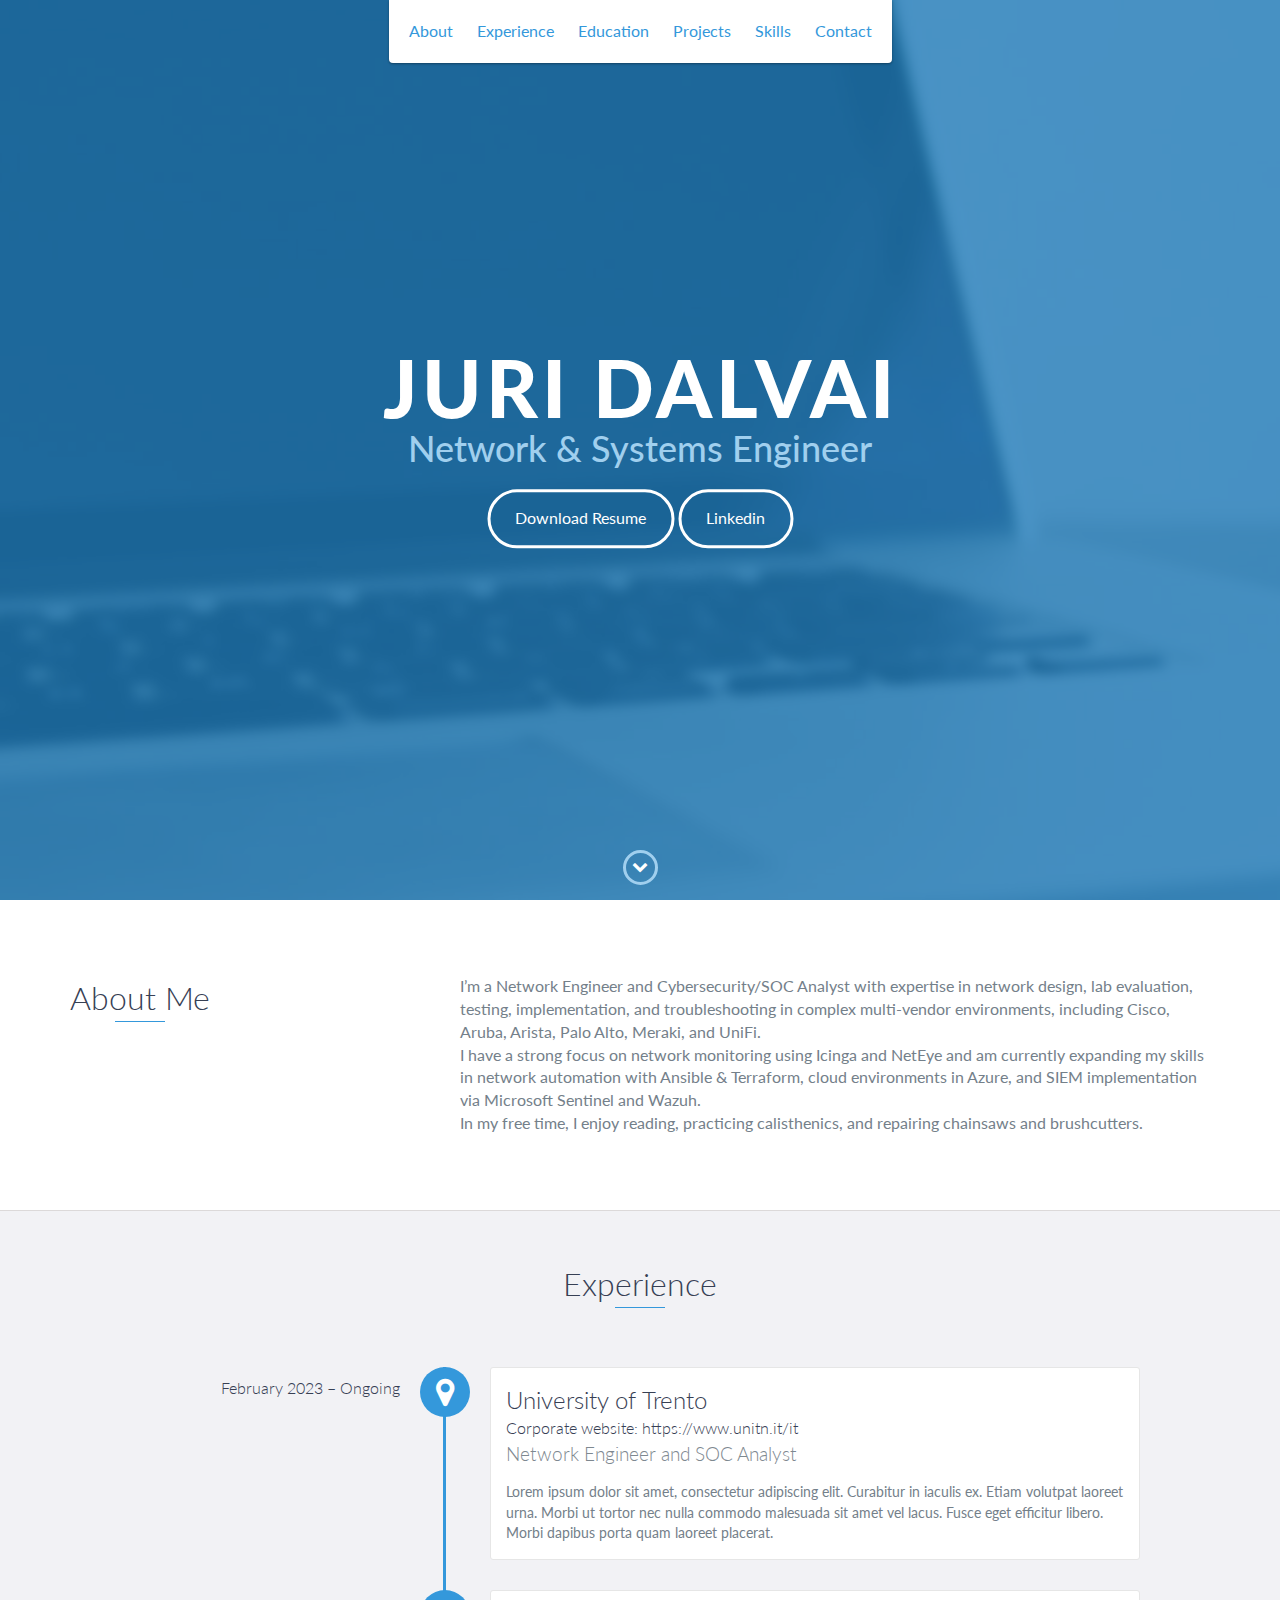
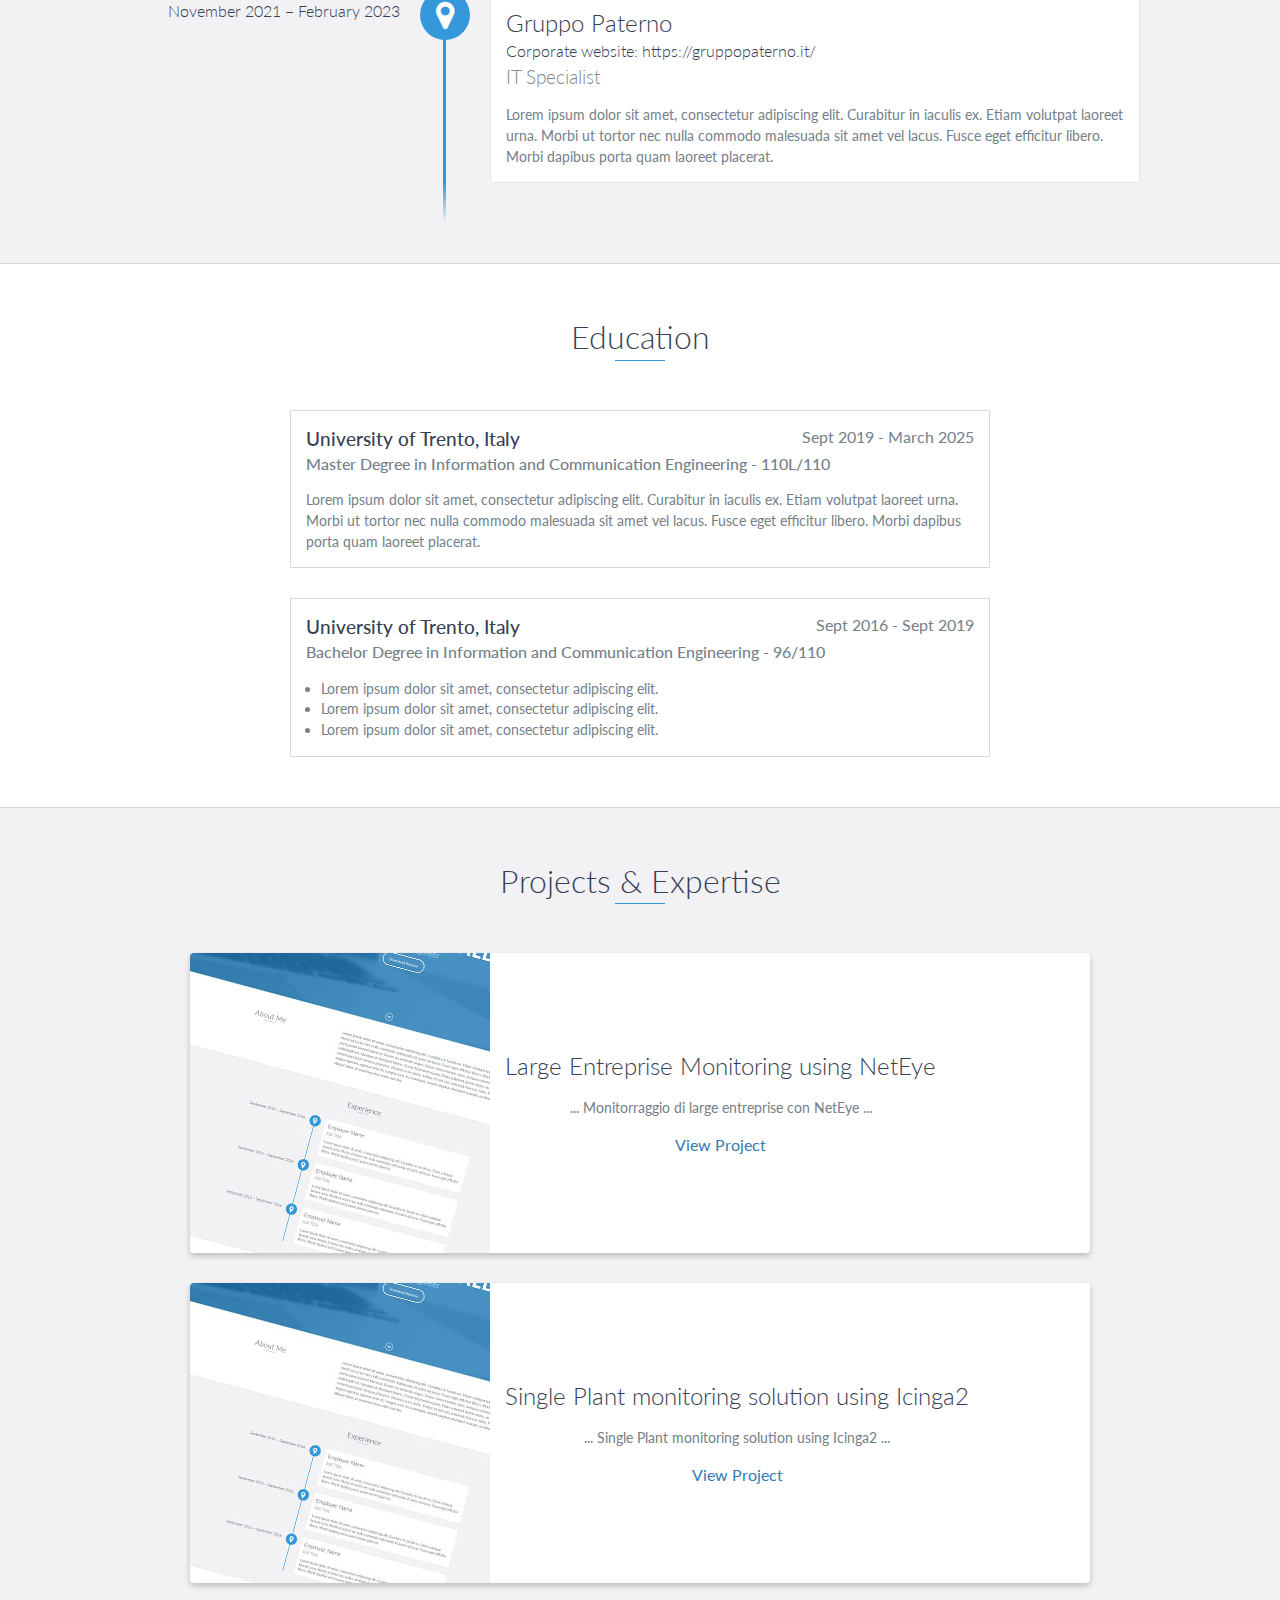
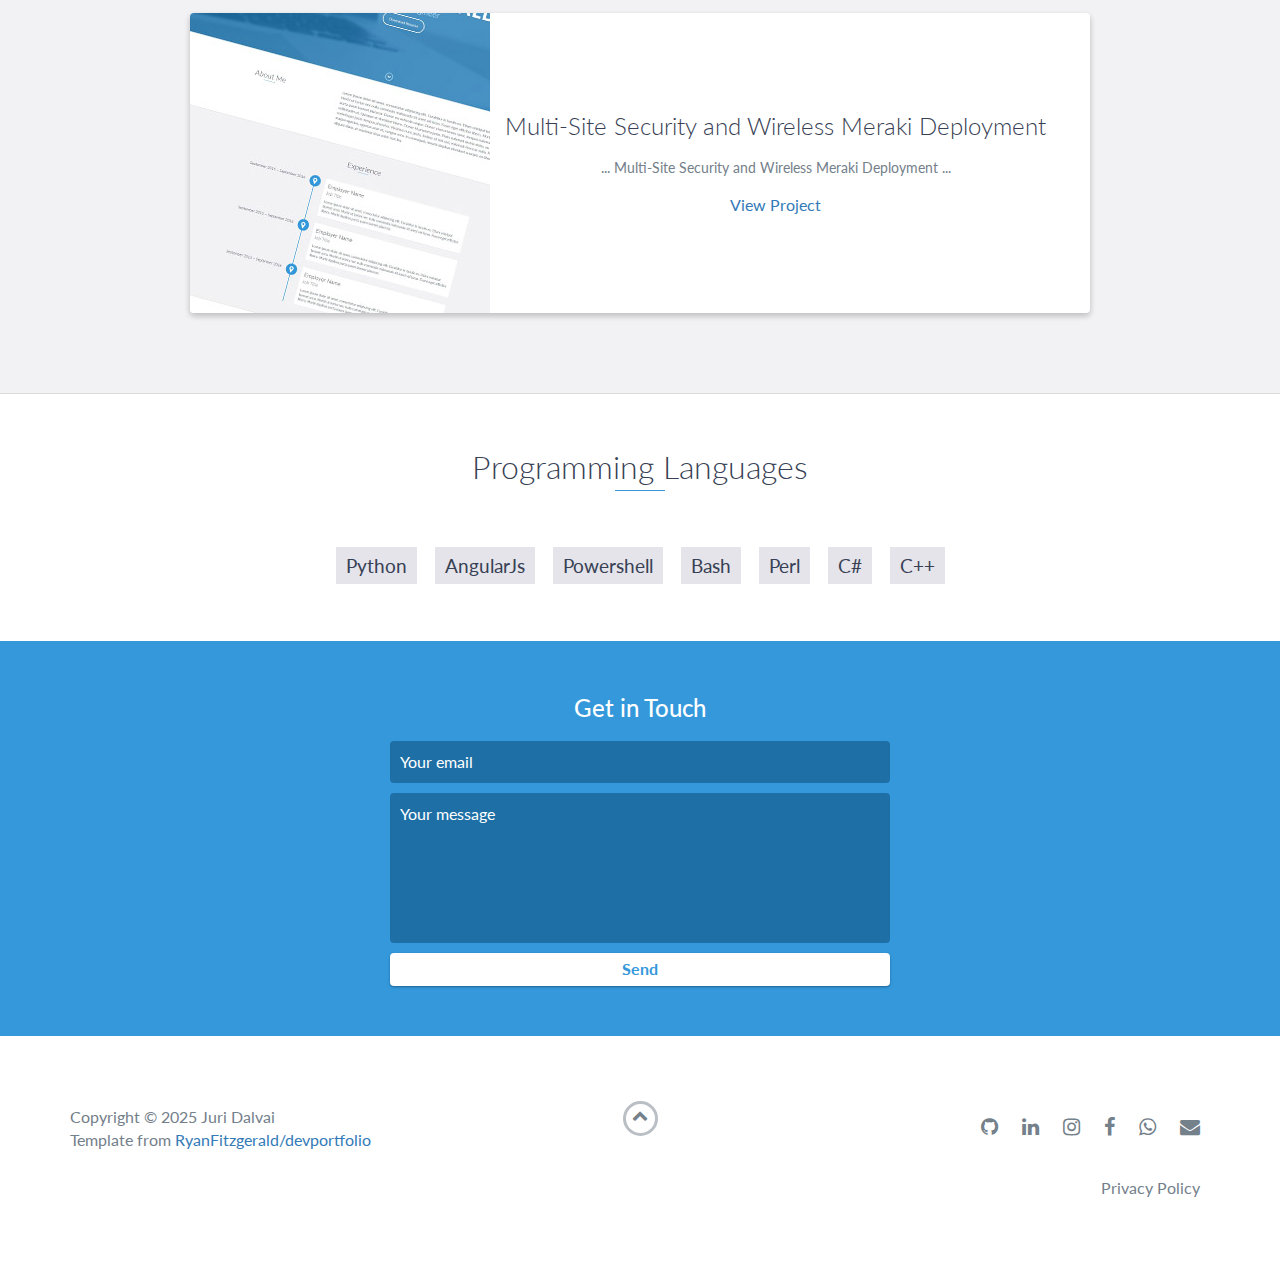
<file: index.html>
<!DOCTYPE html>
<html class="no-js" lang="en">

<head>
    <meta charset="utf-8">
    <meta http-equiv="X-UA-Compatible" content="IE=edge">
    <meta name="viewport" content="width=device-width, initial-scale=1">
    <title>Juri Dalvai | Network & Systems Engineer</title>
	<link rel="shortcut icon" href="favicon.ico" type="image/x-icon">
	<link rel="icon" href="favicon.ico" type="image/x-icon">
    <link href="https://fonts.googleapis.com/css?family=Lato:300,400,700,900" rel="stylesheet">
    <link rel="stylesheet" href="libs/font-awesome/css/font-awesome.min.css">
    <link href="css/bootstrap.min.css" rel="stylesheet">
    <link href="css/styles.css" rel="stylesheet">
</head>

<!-- Created J.D. 25-03-2025 		-->
<!-- Last Update J.D. 30-03-2025 	-->
	
<body>
    <div id="mobile-menu-open" class="shadow-large">
        <i class="fa fa-bars" aria-hidden="true"></i>
    </div>
    <!-- End #mobile-menu-toggle -->
    <header>
        <div id="mobile-menu-close">
            <span>Close</span> <i class="fa fa-times" aria-hidden="true"></i>
        </div>
        <ul id="menu" class="shadow">
            <li>
                <a href="#about">About</a>
            </li>
            <li>
                <a href="#experience">Experience</a>
            </li>
            <li>
                <a href="#education">Education</a>
            </li>
            <li>
                <a href="#projects">Projects</a>
            </li>
            <li>
                <a href="#skills">Skills</a>
            </li>
            <li>
                <a href="#contact">Contact</a>
            </li>
        </ul>
    </header>
    <!-- End header -->

    <div id="lead">
        <div id="lead-content">
            <h1>Juri Dalvai</h1>
            <h2>Network & Systems Engineer</h2>
            <a href="https://juridalvai.it/data/CV-01-04-2025.pdf" class="btn-rounded-white">Download Resume</a>
	    <a href="https://www.linkedin.com/in/juri-dalvai-231bb5181/" target="_blank" class="btn-rounded-white">Linkedin</a>
        </div>
        <!-- End #lead-content -->

        <div id="lead-overlay"></div>

        <div id="lead-down">
            <span>
                <i class="fa fa-chevron-down" aria-hidden="true"></i>
            </span>
        </div>
        <!-- End #lead-down -->
    </div>
    <!-- End #lead -->

    <div id="about">
        <div class="container">
            <div class="row">
                <div class="col-md-4">
                    <h2 class="heading">About Me</h2>
                </div>
                <div class="col-md-8">
                    <p>
			I’m a Network Engineer and Cybersecurity/SOC Analyst with expertise in network design, lab evaluation, testing, implementation, and troubleshooting in complex multi-vendor environments, including Cisco, Aruba, Arista, Palo Alto, Meraki, and UniFi.
		    </p>
		    <p>
			I have a strong focus on network monitoring using Icinga and NetEye and am currently expanding my skills in network automation with Ansible & Terraform, cloud environments in Azure, and SIEM implementation via Microsoft Sentinel and Wazuh.
		    </p>
		    <p>
			In my free time, I enjoy reading, practicing calisthenics, and repairing chainsaws and brushcutters.
                    </p>
                </div>
            </div>
        </div>
    </div>
    <!-- End #about -->

    <div id="experience" class="background-alt">
        <h2 class="heading">Experience</h2>
        <div id="experience-timeline">
            <div data-date="February 2023 – Ongoing">
                <h3>University of Trento</h3><br>
		<h5>Corporate website: https://www.unitn.it/it</h5>
                <h4>Network Engineer and SOC Analyst</h4>
                <p>
                    Lorem ipsum dolor sit amet, consectetur adipiscing elit. Curabitur in iaculis ex. Etiam volutpat laoreet urna. Morbi ut tortor nec nulla commodo malesuada sit amet vel lacus. Fusce eget efficitur libero. Morbi dapibus porta quam laoreet placerat.
                </p>
            </div>

            <div data-date="November 2021 – February 2023">
                <h3>Gruppo Paterno</h3><br>
		<h5>Corporate website: https://gruppopaterno.it/</h5>
                <h4>IT Specialist</h4>
                <p>
                    Lorem ipsum dolor sit amet, consectetur adipiscing elit. Curabitur in iaculis ex. Etiam volutpat laoreet urna. Morbi ut tortor nec nulla commodo malesuada sit amet vel lacus. Fusce eget efficitur libero. Morbi dapibus porta quam laoreet placerat.
                </p>
            </div>

        </div>
    </div>
    <!-- End #experience -->

    <div id="education">
        <h2 class="heading">Education</h2>
        <div class="education-block">
            <h3>University of Trento, Italy</h3>
            <span class="education-date">Sept 2019 - March 2025</span>
            <h4>Master Degree in Information and Communication Engineering - 110L/110</h4>
            <p>
                Lorem ipsum dolor sit amet, consectetur adipiscing elit. Curabitur in iaculis ex. Etiam volutpat laoreet urna. Morbi ut tortor nec nulla commodo malesuada sit amet vel lacus. Fusce eget efficitur libero. Morbi dapibus porta quam laoreet placerat.
            </p>
        </div>
        <!-- End .education-block -->

        <div class="education-block">
            <h3>University of Trento, Italy</h3>
            <span class="education-date">Sept 2016 - Sept 2019</span>
            <h4>Bachelor Degree in Information and Communication Engineering - 96/110</h4>
            <ul>
                <li>
                    Lorem ipsum dolor sit amet, consectetur adipiscing elit.
                </li>
                <li>
                    Lorem ipsum dolor sit amet, consectetur adipiscing elit.
                </li>
                <li>
                    Lorem ipsum dolor sit amet, consectetur adipiscing elit.
                </li>
            </ul>
        </div>
        <!-- End .education-block -->
    </div>
    <!-- End #education -->

    <div id="projects" class="background-alt">
        <h2 class="heading">Projects & Expertise</h2>
        <div class="container">
            <div class="row">

		<!-- First Project: Large entreprise monitoring using NetEye -->
                <div class="project shadow-large">
                    <div class="project-image">
                        <img src="images/project.jpg" />
                    </div>
                    <!-- End .project-image -->
                    <div class="project-info">
                        <h3>Large Entreprise Monitoring using NetEye</h3>
                        <p>
                        	... Monitorraggio di large entreprise con NetEye ...    
                        </p>
                        <a href="#">View Project</a>
                    </div>
                    <!-- End .project-info -->
                </div>
                <!-- End .project -->

		<!-- Second Project: Single Plant monitoring solution using Icinga -->
                <div class="project shadow-large">
                    <div class="project-image">
                        <img src="images/project.jpg" />
                    </div>
                    <!-- End .project-image -->
                    <div class="project-info">
                        <h3>Single Plant monitoring solution using Icinga2</h3>
                        <p>
                            ... Single Plant monitoring solution using Icinga2 ...
                        </p>
                        <a href="#">View Project</a>
                    </div>
                    <!-- End .project-info -->
                </div>
                <!-- End .project -->

		<!-- Third Project: Multi-Site Security and Wireless Meraki Deployment -->
                <div class="project shadow-large">
                    <div class="project-image">
                        <img src="images/project.jpg" />
                    </div>
                    <!-- End .project-image -->
                    <div class="project-info">
                        <h3>Multi-Site Security and Wireless Meraki Deployment</h3>
                        <p>
                        	... Multi-Site Security and Wireless Meraki Deployment ...    
                        </p>
                        <a href="#">View Project</a>
                    </div>
                    <!-- End .project-info -->
                </div>
                <!-- End .project -->
		
            </div>
        </div>
    </div>
    <!-- End #projects -->

<!-- Sezione dedicata ai linguaggi di programmazione -->	
    <div id="skills">
        <h2 class="heading">Programming Languages</h2>
        <ul>
            <li>Python</li>
            <li>AngularJs</li>
            <li>Powershell</li>
	    <li>Bash</li>
            <li>Perl</li>
	    <li>C#</li>
            <li>C++</li>
        </ul>
    </div>
    <!-- End #skills -->

    <div id="contact">
        <h2>Get in Touch</h2>
        <div id="contact-form">
            <form method="POST" action="https://formspree.io/f/mpwpjdla">
                <input type="hidden" name="_subject" value="Contact request from juridalvai.it" />
                <input type="email" name="_replyto" placeholder="Your email" required>
                <textarea name="message" placeholder="Your message" required></textarea>
                <button type="submit">Send</button>
            </form>
        </div>
        <!-- End #contact-form -->
    </div>
    <!-- End #contact -->

    <footer>
        <div class="container">
            <div class="row">
                <div class="col-sm-5 copyright">
                    <p>
                        Copyright &copy; <span id="current-year">2025</span> Juri Dalvai
                    </p>
                    <p>
                        Template from <a href="https://github.com/RyanFitzgerald/devportfolio">RyanFitzgerald/devportfolio</a>
                    </p>			
                </div>
                <div class="col-sm-2 top">
                    <span id="to-top">
                        <i class="fa fa-chevron-up" aria-hidden="true"></i>
                    </span>
                </div>
                <div class="col-sm-5 social">
		    <p>
                    <ul>
                        <li>
                            <a href="https://github.com/DalvaiJuri" target="_blank"><i class="fa fa-github" aria-hidden="true"></i></a>
                        </li>
                        <li>
                            <a href="https://www.linkedin.com/in/juri-dalvai-231bb5181" target="_blank"><i class="fa fa-linkedin" aria-hidden="true"></i></a>
                        </li>
                        <li>
                            <a href="https://www.instagram.com/juri.dalvai/" target="_blank"><i class="fa fa-instagram" aria-hidden="true"></i></a>
                        </li>			    
                        <li>
                            <a href="https://www.facebook.com/juri.dalvai/" target="_blank"><i class="fa fa-facebook" aria-hidden="true"></i></a>
                        </li>
                        <li>
                            <a href="https://wa.me/393276824579" target="_blank"><i class="fa fa-whatsapp" aria-hidden="true"></i></a>
                        </li>
			<li>
                            <a href="mailto:juri.dalvai@gmail.com" target="_blank"><i class="fa fa-envelope" aria-hidden="true"></i></a>
                        </li>    
                    </ul>
		    </p>
		    <p>
		    	<a href="https://juridalvai.it/privacypolicy">Privacy Policy</a>
		    </p>
                </div>
            </div>
        </div>
    </footer>
    <!-- End footer -->

    <script src="https://ajax.googleapis.com/ajax/libs/jquery/1.12.4/jquery.min.js"></script>
    <script src="js/scripts.min.js"></script>
</body>

</html>
</file>
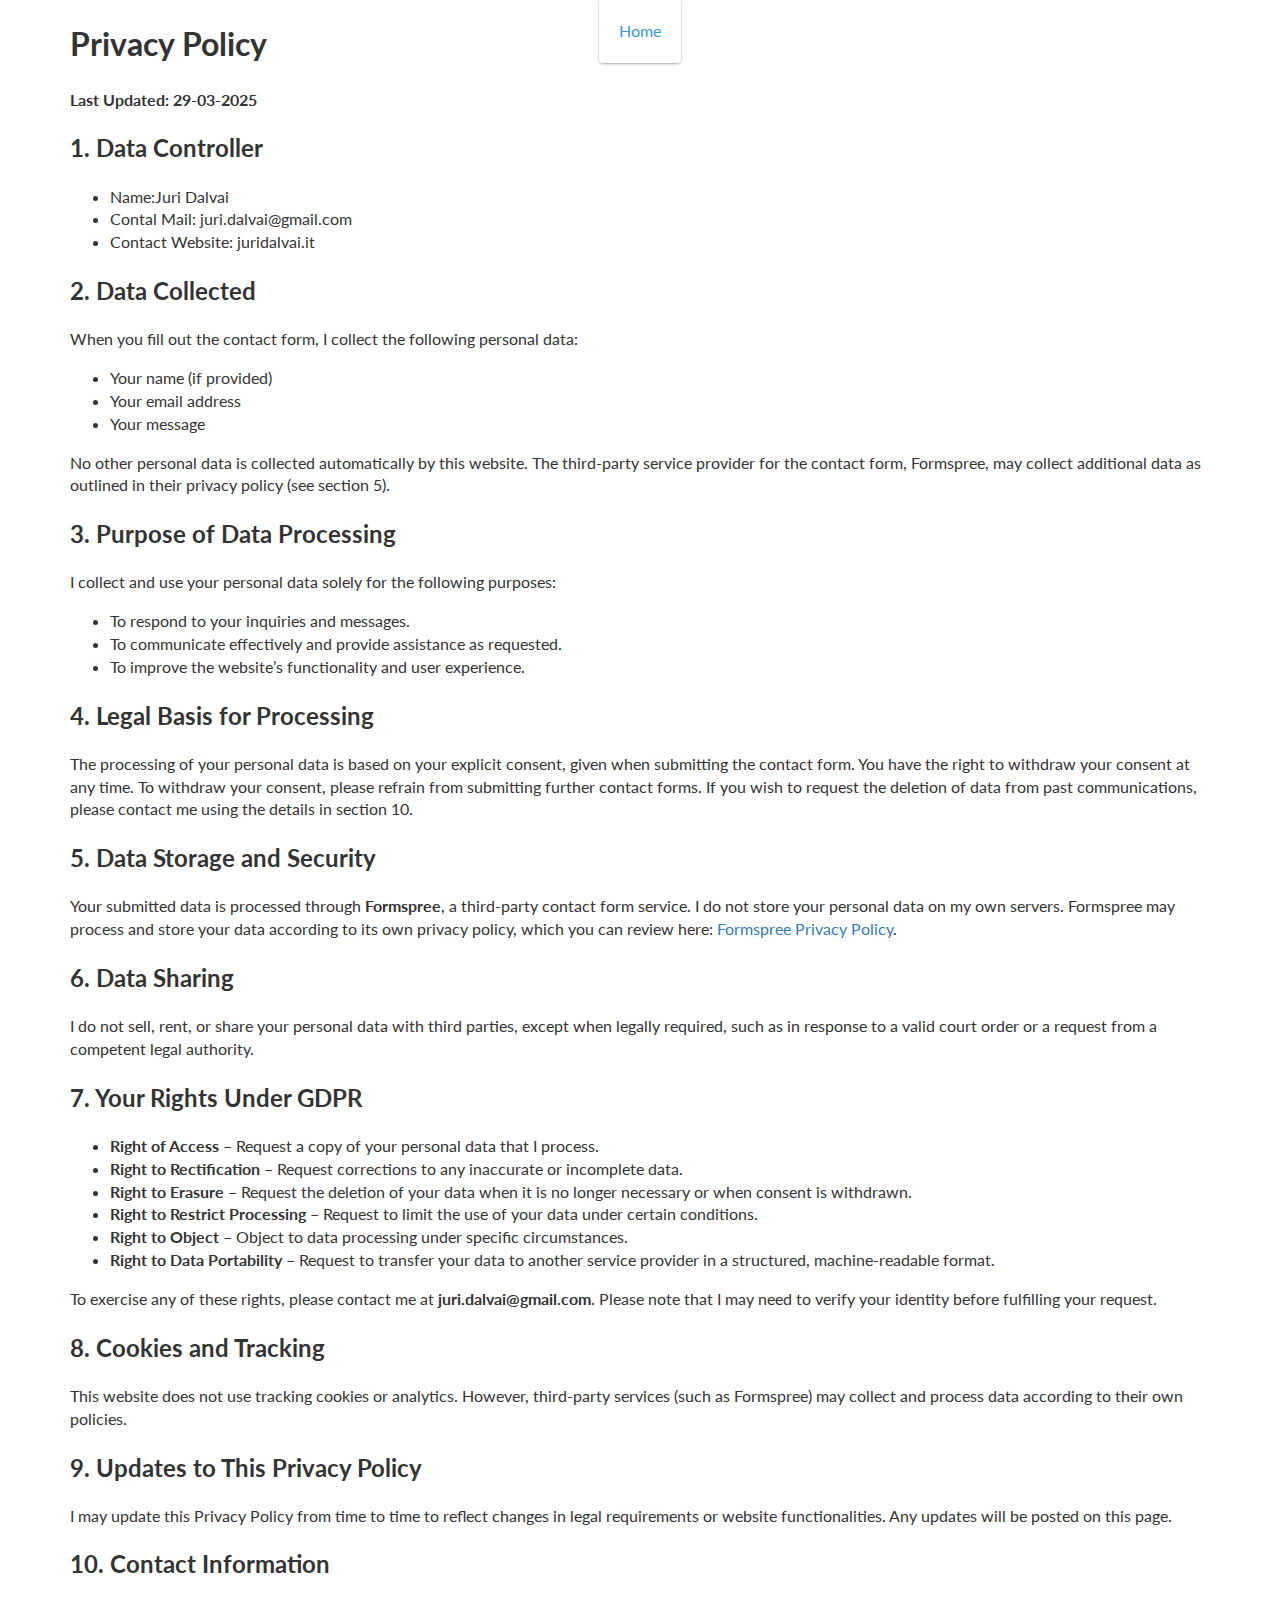
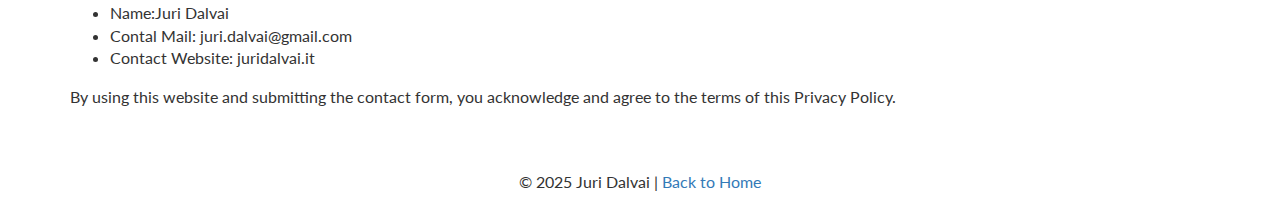
<file: privacypolicy.html>
<!DOCTYPE html>
<html class="no-js" lang="en">

<head>
    <meta charset="utf-8">
    <meta http-equiv="X-UA-Compatible" content="IE=edge">
    <meta name="viewport" content="width=device-width, initial-scale=1">
    <title>Juri Dalvai | Network & Systems Engineer</title>
    <link rel="shortcut icon" href="favicon.ico" type="image/x-icon">
    <link rel="icon" href="favicon.ico" type="image/x-icon">
    <link href="https://fonts.googleapis.com/css?family=Lato:300,400,700,900" rel="stylesheet">
    <link rel="stylesheet" href="libs/font-awesome/css/font-awesome.min.css">
    <link href="css/bootstrap.min.css" rel="stylesheet">
    <link href="css/styles.css" rel="stylesheet">
    <!-- Style section -->
    <style>
        /* style for centering the footer */
        footer {
            text-align: center;
            margin-top: 20px;
            padding: 10px;
        }
        /* Style for adding a "back to the top" button */
        #back-to-top {
            position: fixed;
            bottom: 20px;
            right: 20px;
            display: none; /* Hidden by default, shown on scroll */
            background: #007bff;
            color: #fff;
            padding: 10px 15px;
            border-radius: 5px;
            cursor: pointer;
            font-size: 14px;
        }
        /* Button hover effect: darkens background color */
        #back-to-top:hover {
            background: #0056b3;
        }
    </style>
    
</head>

<body>
    <header>
        <ul id="menu" class="shadow">
            <li><a href="index.html">Home</a></li>
        </ul>
    </header>
    
    <div class="container">
        <h1>Privacy Policy</h1>
        <p><strong>Last Updated: 29-03-2025</strong></p>

        <h2>1. Data Controller</h2>
        <ul>
            <li>Name:Juri Dalvai</li>
            <li>Contal Mail: juri.dalvai@gmail.com</li>
            <li>Contact Website: juridalvai.it</li>
        </ul>
        
        <h2>2. Data Collected</h2>
        <p>When you fill out the contact form, I collect the following personal data:</p>
        <ul>
            <li>Your name (if provided)</li>
            <li>Your email address</li>
            <li>Your message</li>
        </ul>
        <p>No other personal data is collected automatically by this website. The third-party service provider for the contact form, Formspree, may collect additional data as outlined in their privacy policy (see section 5).</p>

        <h2>3. Purpose of Data Processing</h2>
        <p>I collect and use your personal data solely for the following purposes:</p>
        <ul>
            <li>To respond to your inquiries and messages.</li>
            <li>To communicate effectively and provide assistance as requested.</li>
            <li>To improve the website’s functionality and user experience.</li>
        </ul>

        <h2>4. Legal Basis for Processing</h2>
        <p>The processing of your personal data is based on your explicit consent, given when submitting the contact form. You have the right to withdraw your consent at any time. To withdraw your consent, please refrain from submitting further contact forms. If you wish to request the deletion of data from past communications, please contact me using the details in section 10.</p>

        <h2>5. Data Storage and Security</h2>
        <p>Your submitted data is processed through <strong>Formspree</strong>, a third-party contact form service. I do not store your personal data on my own servers. Formspree may process and store your data according to its own privacy policy, which you can review here: <a href="https://formspree.io/legal/privacy-policy/" target="_blank">Formspree Privacy Policy</a>.</p>

        <h2>6. Data Sharing</h2>
        <p>I do not sell, rent, or share your personal data with third parties, except when legally required, such as in response to a valid court order or a request from a competent legal authority.</p>

        <h2>7. Your Rights Under GDPR</h2>
        <ul>
            <li><strong>Right of Access</strong> – Request a copy of your personal data that I process.</li>
            <li><strong>Right to Rectification</strong> – Request corrections to any inaccurate or incomplete data.</li>
            <li><strong>Right to Erasure</strong> – Request the deletion of your data when it is no longer necessary or when consent is withdrawn.</li>
            <li><strong>Right to Restrict Processing</strong> – Request to limit the use of your data under certain conditions.</li>
            <li><strong>Right to Object</strong> – Object to data processing under specific circumstances.</li>
            <li><strong>Right to Data Portability</strong> – Request to transfer your data to another service provider in a structured, machine-readable format.</li>
        </ul>
        <p>To exercise any of these rights, please contact me at <strong>juri.dalvai@gmail.com</strong>. Please note that I may need to verify your identity before fulfilling your request.</p>

        <h2>8. Cookies and Tracking</h2>
        <p>This website does not use tracking cookies or analytics. However, third-party services (such as Formspree) may collect and process data according to their own policies.</p>

        <h2>9. Updates to This Privacy Policy</h2>
        <p>I may update this Privacy Policy from time to time to reflect changes in legal requirements or website functionalities. Any updates will be posted on this page.</p>

        <h2>10. Contact Information</h2>
        <ul>
            <li>Name:Juri Dalvai</li>
            <li>Contal Mail: juri.dalvai@gmail.com</li>
            <li>Contact Website: juridalvai.it</li>
        </ul>

        <p>By using this website and submitting the contact form, you acknowledge and agree to the terms of this Privacy Policy.</p>
    </div>

    <footer>
        <p>&copy; 2025 Juri Dalvai | <a href="index.html">Back to Home</a></p>
    </footer>

    <!-- Script used for the back to the top button -->
    <script>
        var backToTop = document.getElementById("back-to-top");
        window.onscroll = function() {
            if (document.body.scrollTop > 100 || document.documentElement.scrollTop > 100) {
                backToTop.style.display = "block";
            } else {
                backToTop.style.display = "none";
            }
        };
        backToTop.onclick = function() {
            window.scrollTo({ top: 0, behavior: 'smooth' });
        };
    </script>
    
</body>
</html>
</file>
<file: css/styles.css>
/*!
    Title: Dev Portfolio Template
    Version: 1.2.2
    Last Change: 03/25/2020
    Author: Ryan Fitzgerald
    Repo: https://github.com/RyanFitzgerald/devportfolio-template
    Issues: https://github.com/RyanFitzgerald/devportfolio-template/issues

    Description: This file contains all the styles associated with the page
    that don't come from third party libraries. This file gets compiled using
    Gulp and send to the /css folder which is then loaded on the page.
*/body{font-family:'Lato', sans-serif;font-size:16px}body.active{overflow:hidden;z-index:-1}.no-js #experience-timeline>div{background:#fff;padding:10px;margin-bottom:10px;border:1px solid #dcd9d9}.no-js #experience-timeline>div h3{font-size:1.5em;font-weight:300;color:#374054;display:inline-block;margin:0}.no-js #experience-timeline>div h4{font-size:1.2em;font-weight:300;color:#7e8890;margin:0 0 15px 0}.no-js #experience-timeline>div h5{font-size:1.0em;font-weight:300;color:#374054;display:inline-block;margin:0}.no-js #experience-timeline>div p{color:#74808a;font-size:0.9em;margin:0}.no-js #experience-timeline:before,.no-js #experience-timeline:after{content:none}@keyframes dropHeader{0%{transform:translateY(-100%)}100%{transform:translateY(0)}}header{position:absolute;top:0;left:0;right:0;text-align:center;z-index:10;animation-name:dropHeader;animation-iteration-count:1;animation-timing-function:ease;animation-duration:0.75s}header ul{display:inline-block;background:#fff;text-align:center;padding:10px;margin:0;border-bottom-right-radius:4px;border-bottom-left-radius:4px}header li{display:inline-block}header a{display:block;color:#3498db;padding:10px}header a:hover{color:#217dbb;text-decoration:none;background:#eee;border-radius:4px}header a:focus{color:#3498db;text-decoration:none}header.active{display:block}header.sticky{position:fixed;z-index:999}#menu.active{display:block}#mobile-menu-open{display:none;cursor:pointer;position:fixed;right:15px;top:10px;color:#3498db;font-size:1.5em;z-index:20;padding:0 7px;border-radius:4px;background:#fff}#mobile-menu-close{display:none;text-align:right;width:100%;background:#fff;font-size:1.5em;padding-right:15px;padding-top:10px;cursor:pointer;color:#3498db}#mobile-menu-close span{font-size:0.5em;text-transform:uppercase}#mobile-menu-close i{vertical-align:middle}footer{padding:50px 0}.copyright{padding-top:20px}.copyright p{margin:0;color:#74808a}.top{text-align:center}.top span{cursor:pointer;display:block;margin:15px auto 0 auto;width:35px;height:35px;border-radius:50%;border:3px solid #b9bfc4;text-align:center}.top i{color:#74808a}.social{text-align:right}.social ul{margin:5px 0 0 0;padding:0}.social li{display:inline-block;font-size:1.25em;list-style:none}.social a{display:block;color:#74808a;padding:10px}.social a:hover{color:#3498db}.btn-rounded-white{display:inline-block;color:#fff;padding:15px 25px;border:3px solid #fff;border-radius:30px;transition:.5s ease all}.btn-rounded-white:hover{color:#3498db;background:#fff;text-decoration:none}.shadow{box-shadow:0 1px 3px rgba(0,0,0,0.12),0 1px 2px rgba(0,0,0,0.24)}.shadow-large{box-shadow:0 3px 6px rgba(0,0,0,0.08),0 3px 6px rgba(0,0,0,0.15)}.heading{position:relative;display:inline-block;font-size:2em;font-weight:300;margin:0 0 30px 0}.heading:after{position:absolute;content:'';top:100%;height:1px;width:50px;left:0;right:0;margin:0 auto;background:#3498db}.background-alt{background:#f2f2f5}#lead{position:relative;height:100vh;min-height:500px;max-height:1080px;background:url(../images/lead-bg.jpg);background-size:cover;padding:15px;overflow:hidden}#lead-content{position:absolute;z-index:10;top:50%;left:50%;transform:translate(-50%, -50%);text-align:center}#lead-content h1,#lead-content h2{margin:0}#lead-content h1{color:#fff;font-weight:900;font-size:5em;text-transform:uppercase;letter-spacing:0.05em;line-height:0.9em}#lead-content h2{color:#a0cfee;font-weight:500;font-size:2.25em;margin-bottom:15px}#lead-overlay{position:absolute;height:100%;width:100%;top:0;right:0;bottom:0;left:0;background:rgba(33,125,187,0.8);z-index:1}#lead-down{position:absolute;left:0;right:0;width:100%;text-align:center;z-index:10;bottom:15px;color:#fff}#lead-down span{cursor:pointer;display:block;margin:0 auto;width:35px;height:35px;border-radius:50%;border:3px solid #a0cfee;text-align:center}#lead-down i{animation:pulsate 1.5s ease;animation-iteration-count:infinite;padding-top:5px}@keyframes pulsate{0%{transform:scale(1, 1)}50%{transform:scale(1.2, 1.2)}100%{transform:scale(1, 1)}}#about{padding:75px 15px;border-bottom:1px solid #dcd9d9}#about h2{color:#374054}#about p{color:#74808a;margin:0}#experience{padding:50px 15px;text-align:center;border-bottom:1px solid #dcd9d9}#experience h2{color:#374054}#experience-timeline{margin:30px auto 0 auto;position:relative;max-width:1000px}#experience-timeline:before{position:absolute;content:'';top:0;bottom:0;left:303px;right:auto;height:100%;width:3px;background:#3498db;z-index:0}#experience-timeline:after{position:absolute;content:'';width:3px;height:40px;background:#3498db;background:linear-gradient(to bottom, #3498db, rgba(52,152,219,0));top:100%;left:303px}.vtimeline-content{margin-left:350px;background:#fff;border:1px solid #e6e6e6;padding:15px;border-radius:3px;text-align:left}.vtimeline-content h3{font-size:1.5em;font-weight:300;color:#374054;display:inline-block;margin:0}.vtimeline-content h4{font-size:1.2em;font-weight:300;color:#7e8890;margin:0 0 15px 0}.vtimeline-content h5 {font-size:1.0em;font-weight:300;color:#374054;display:inline-block;margin:0}.vtimeline-content p{color:#74808a;font-size:0.9em;margin:0}.vtimeline-point{position:relative;display:block;vertical-align:top;margin-bottom:30px}.vtimeline-icon{position:relative;color:#fff;width:50px;height:50px;background:#3498db;border-radius:50%;float:left;z-index:99;margin-left:280px}.vtimeline-icon i{display:block;font-size:2em;margin-top:10px}.vtimeline-date{width:260px;text-align:right;position:absolute;left:0;top:10px;font-weight:300;color:#374054}#education{padding:50px 15px 20px 15px;border-bottom:1px solid #dcd9d9;text-align:center}#education h2{color:#374054;margin-bottom:50px}.education-block{max-width:700px;margin:0 auto 30px auto;padding:15px;border:1px solid #dcd9d9;text-align:left}.education-block h3{font-weight:500;float:left;margin:0;color:#374054}.education-block span{color:#74808a;float:right}.education-block h4{color:#74808a;clear:both;font-weight:500;margin:0 0 15px 0}.education-block p,.education-block ul{margin:0;color:#74808a;font-size:0.9em}.education-block ul{padding:0 0 0 15px}#projects{padding:50px 15px;border-bottom:1px solid #dcd9d9;text-align:center}#projects h2{color:#374054;margin-bottom:50px}.project{position:relative;max-width:900px;margin:0 auto 30px auto;overflow:hidden;background:#fff;border-radius:4px}.project-image{float:left}.project-info{position:absolute;top:50%;transform:translateY(-50%);margin-left:300px;padding:15px}.project-info h3{font-size:1.5em;font-weight:300;color:#374054;margin:0 0 15px 0}.project-info p{color:#74808a;margin:0 0 15px 0;font-size:0.9em}.no-image .project-info{position:relative;margin:0;padding:30px 15px;transform:none}#more-projects{display:none}#skills{padding:50px 15px;text-align:center}#skills h2{color:#374054;margin-bottom:50px}#skills ul{display:block;margin:0 auto;padding:0;max-width:800px}#skills li{display:inline-block;margin:7px;padding:5px 10px;color:#374054;background:#e4e4ea;list-style:none;cursor:default;font-size:1.2em}#contact{padding:50px 15px;background:#3498db;text-align:center}#contact h2{margin:0 0 15px 0;color:#fff;font-weight:500}#contact-form{max-width:500px;margin:0 auto}#contact-form input,#contact-form textarea{display:block;width:100%;padding:10px;border-radius:4px;border:none;margin-bottom:10px;background:#1d6fa5;color:#fff;transition:.5s ease all}#contact-form input::-webkit-input-placeholder,#contact-form textarea::-webkit-input-placeholder{color:#fff}#contact-form input:-moz-placeholder,#contact-form textarea:-moz-placeholder{color:#fff;opacity:1}#contact-form input::-moz-placeholder,#contact-form textarea::-moz-placeholder{color:#fff;opacity:1}#contact-form input:-ms-input-placeholder,#contact-form textarea:-ms-input-placeholder{color:#fff}#contact-form input:focus,#contact-form textarea:focus{outline:none;background:#16527a}#contact-form textarea{height:150px;resize:none}#contact-form button{display:block;width:100%;background:#fff;border-radius:4px;padding:5px 10px;border:none;color:#3498db;font-weight:700;box-shadow:0 1px 3px rgba(0,0,0,0.12),0 1px 2px rgba(0,0,0,0.24);transition:.5s ease all}#contact-form button:hover{box-shadow:0 10px 20px rgba(0,0,0,0.19),0 6px 6px rgba(0,0,0,0.23)}.optional-section{padding:50px 15px;text-align:center;border-top:1px solid #dcd9d9}.optional-section h2{color:#374054}.optional-section-block{max-width:700px;margin:0 auto 30px auto;padding:15px;border:1px solid #dcd9d9;background:#fff;text-align:left}.optional-section-block h3{font-weight:500;margin:0 0 15px 0;color:#374054}.optional-section-block h4{color:#74808a;clear:both;font-weight:500;margin:0 0 15px 0}.optional-section-block p,.optional-section-block ul{margin:0 0 15px 0;color:#74808a;font-size:0.9em}.optional-section-block ul{padding:0 0 0 15px}@media only screen and (max-width: 750px){#experience-timeline:before,#experience-timeline:after{left:23px}.vtimeline-date{width:auto;text-align:left;position:relative;margin-bottom:15px;display:block;margin-left:70px}.vtimeline-icon{margin-left:0}.vtimeline-content{margin-left:70px}}@media only screen and (max-width: 992px){#lead{height:auto;min-height:auto;max-height:auto;padding:100px 15px}#lead-content{position:relative;transform:none;left:auto;top:auto}#lead-content h1{font-size:3em}#lead-content h2{font-size:1.75em}#about{text-align:center}#about p{text-align:left}}@media only screen and (max-width: 768px){header{position:fixed;display:none;z-index:999;animation:none;bottom:0;height:100%}#mobile-menu-open,#mobile-menu-close{display:block}#menu{height:100%;overflow-y:auto;box-shadow:none;border-radius:0;width:100%}#menu li{display:block;margin-bottom:10px}#lead-content h1{font-size:2em}#lead-content h2{font-size:1.3em}#lead-content a{padding:10px 20px}#lead-down{display:none}.education-block h3,.education-block span{float:none}.project-image{display:none}.project-info{position:relative;margin:0;padding:30px 15px;top:auto;transform:none}footer{text-align:center}.social{text-align:center}}@media only screen and (max-width: 480px){#lead-content h1{font-size:1.5em}#lead-content h2{font-size:1em}#lead-content a{font-size:0.9em;padding:5px 10px}}
</file>
